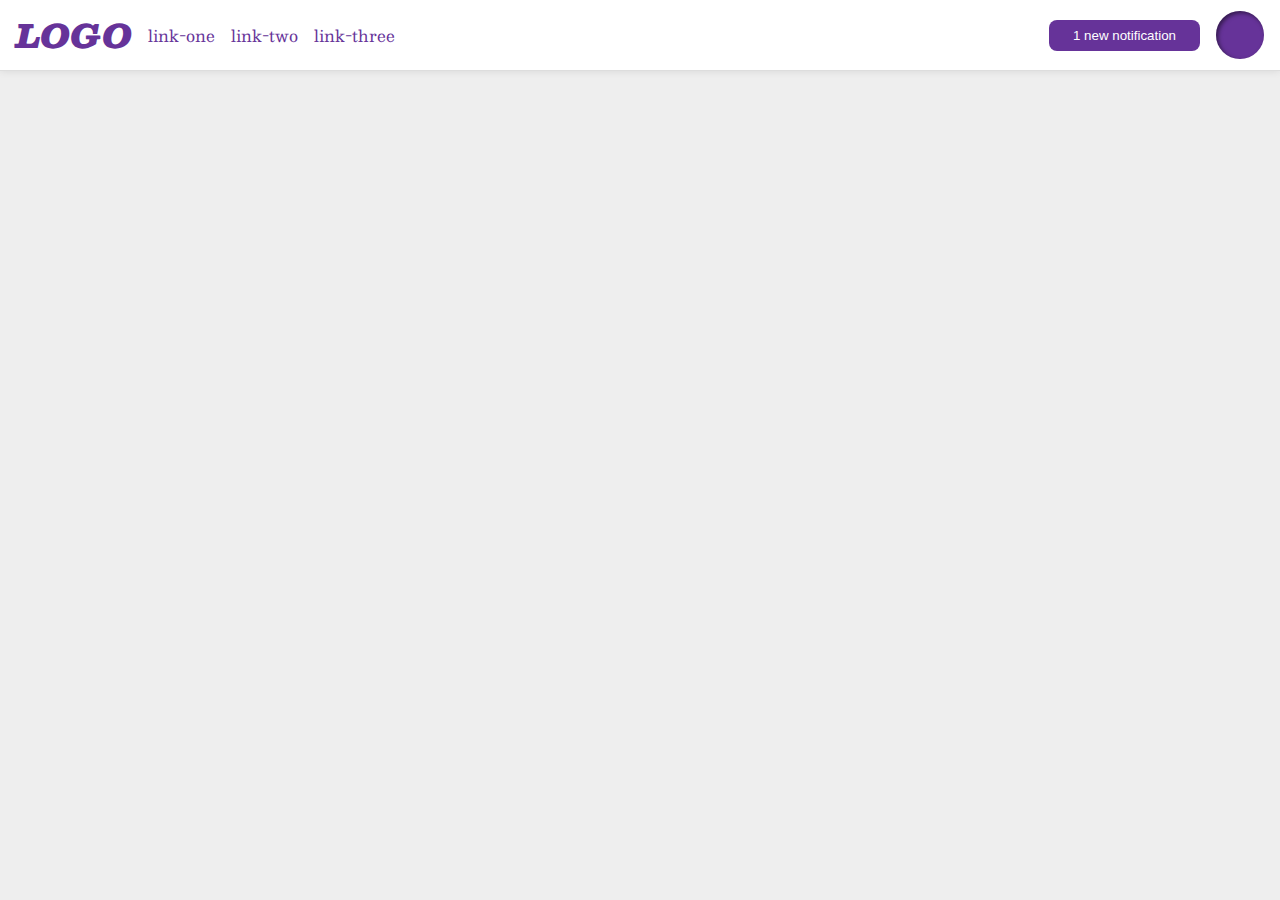
<file: flex/03-flex-header-2/index.html>
<!DOCTYPE html>
<html lang="en">
  <head>
    <meta charset="UTF-8">
    <meta http-equiv="X-UA-Compatible" content="IE=edge">
    <meta name="viewport" content="width=device-width, initial-scale=1.0">
    <title>Flex Header 2</title>
    <link rel="stylesheet" href="style.css">
  </head>
  <body>
    <div class="header">
      <div class="left">
        <div class="logo">
          LOGO
        </div>
        <ul class="links">
          <li><a href="google.com">link-one</a></li>
          <li><a href="google.com">link-two</a></li>
          <li><a href="google.com">link-three</a></li>
        </ul>
      </div>
      <div class="right">
        <button class="notifications">
          1 new notification
        </button>
        <div class="profile-image"></div>
      </div>
    </div>
  </body>
</html>
</file>
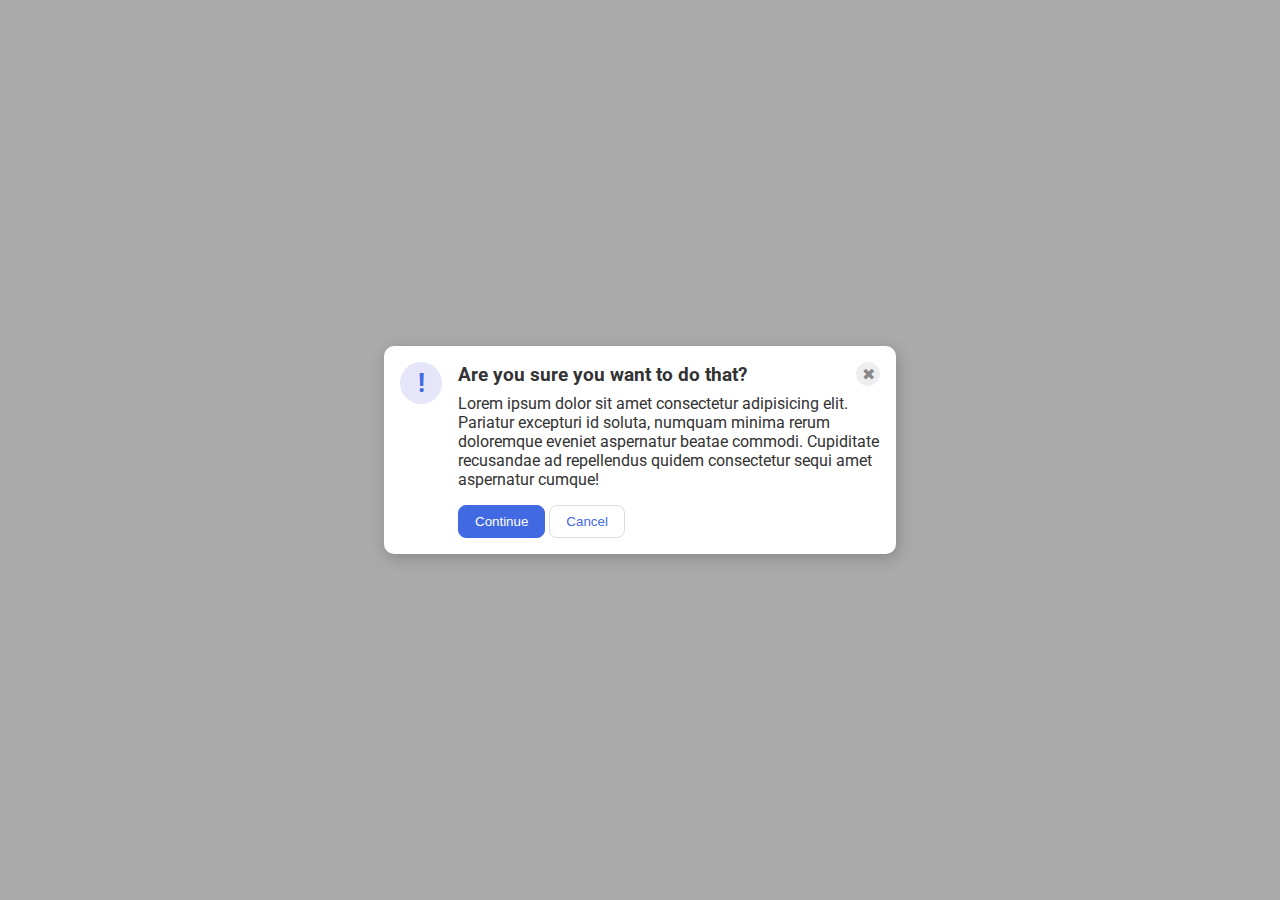
<file: flex/05-flex-modal/index.html>
<!DOCTYPE html>
<html lang="en">
  <head>
    <meta charset="UTF-8">
    <meta http-equiv="X-UA-Compatible" content="IE=edge">
    <meta name="viewport" content="width=device-width, initial-scale=1.0">
    <link rel="stylesheet" href="style.css">
    <title>Modal</title>
  </head>
  <body>
    <div class="modal">
      <div class="icon">!</div>
      <div class="container">
        <div class="header">
          Are you sure you want to do that? 
          <button class="close-button">✖</button> 
        </div>        
        <div class="text">Lorem ipsum dolor sit amet consectetur adipisicing elit. Pariatur excepturi id soluta, numquam minima rerum doloremque eveniet aspernatur beatae commodi. Cupiditate recusandae ad repellendus quidem consectetur sequi amet aspernatur cumque!</div>
        <button class="continue">Continue</button>
        <button class="cancel">Cancel</button>
      </div>
    </div>
  </body>
</html>
</file>
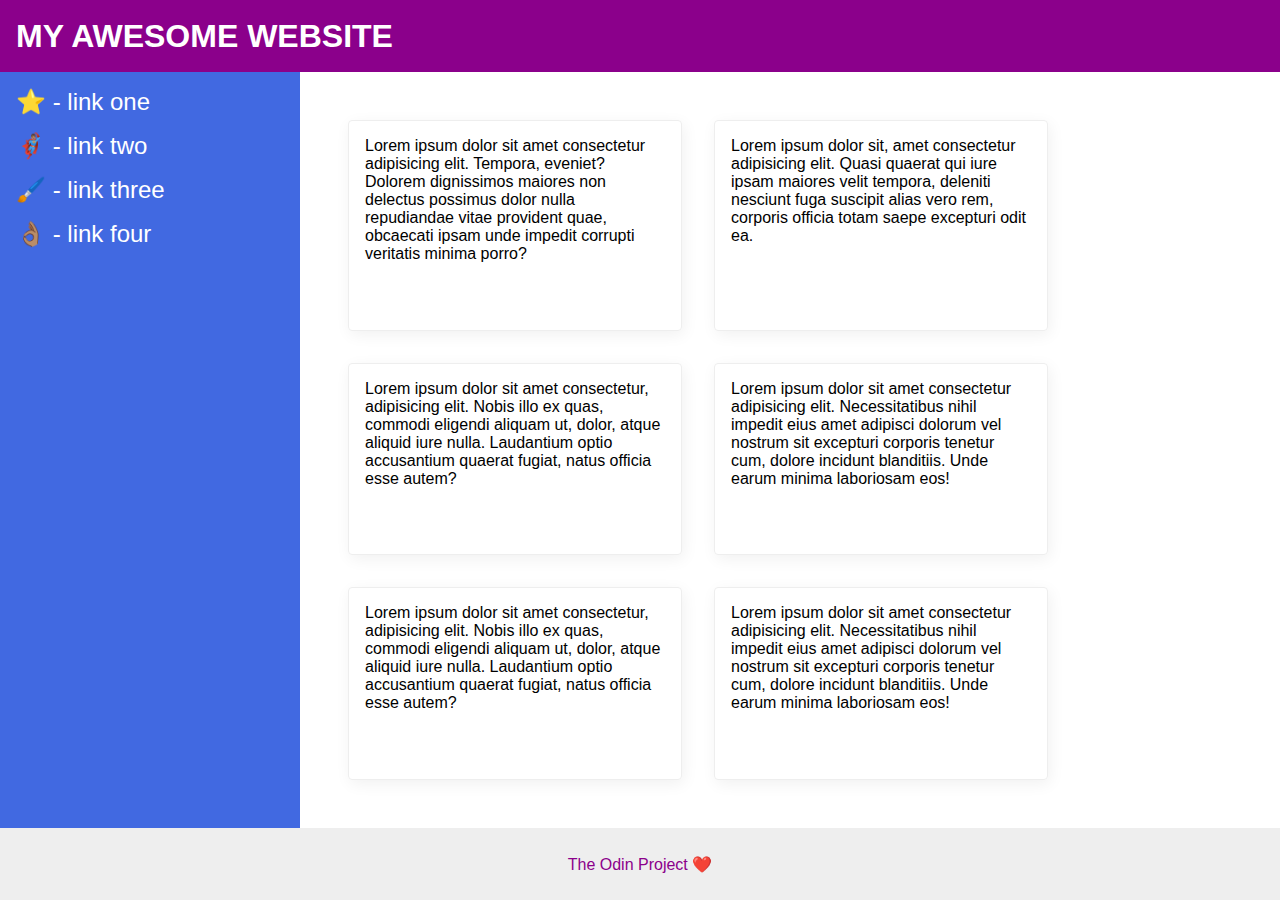
<file: flex/07-flex-layout-2/index.html>
<!DOCTYPE html>
<html lang="en">
  <head>
    <meta charset="UTF-8">
    <meta http-equiv="X-UA-Compatible" content="IE=edge">
    <meta name="viewport" content="width=device-width, initial-scale=1.0">
    <title>The Holy Grail</title>
    <link rel="stylesheet" href="style.css">
  </head>
  <body>
    <div class="header">
      MY AWESOME WEBSITE
    </div>
    <div class="content">
      <div class="sidebar">
        <ul>
          <li><a href="#">⭐ - link one</a></li>
          <li><a href="#">🦸🏽‍♂️ - link two</a></li>
          <li><a href="#">🖌️ - link three</a></li>
          <li><a href="#">👌🏽 - link four</a></li>
        </ul>
      </div>
      <div class="cards">
        <div class="card">Lorem ipsum dolor sit amet consectetur adipisicing elit. Tempora, eveniet? Dolorem dignissimos maiores non delectus possimus dolor nulla repudiandae vitae provident quae, obcaecati ipsam unde impedit corrupti veritatis minima porro?</div>
        <div class="card">Lorem ipsum dolor sit, amet consectetur adipisicing elit. Quasi quaerat qui iure ipsam maiores velit tempora, deleniti nesciunt fuga suscipit alias vero rem, corporis officia totam saepe excepturi odit ea.</div>
        <div class="card">Lorem ipsum dolor sit amet consectetur, adipisicing elit. Nobis illo ex quas, commodi eligendi aliquam ut, dolor, atque aliquid iure nulla. Laudantium optio accusantium quaerat fugiat, natus officia esse autem?</div>
        <div class="card">Lorem ipsum dolor sit amet consectetur adipisicing elit. Necessitatibus nihil impedit eius amet adipisci dolorum vel nostrum sit excepturi corporis tenetur cum, dolore incidunt blanditiis. Unde earum minima laboriosam eos!</div>
        <div class="card">Lorem ipsum dolor sit amet consectetur, adipisicing elit. Nobis illo ex quas, commodi eligendi aliquam ut, dolor, atque aliquid iure nulla. Laudantium optio accusantium quaerat fugiat, natus officia esse autem?</div>
        <div class="card">Lorem ipsum dolor sit amet consectetur adipisicing elit. Necessitatibus nihil impedit eius amet adipisci dolorum vel nostrum sit excepturi corporis tenetur cum, dolore incidunt blanditiis. Unde earum minima laboriosam eos!</div>
      </div>
    </div>
    <div class="footer">
      The Odin Project ❤️
    </div>
  </body>
</html>
</file>
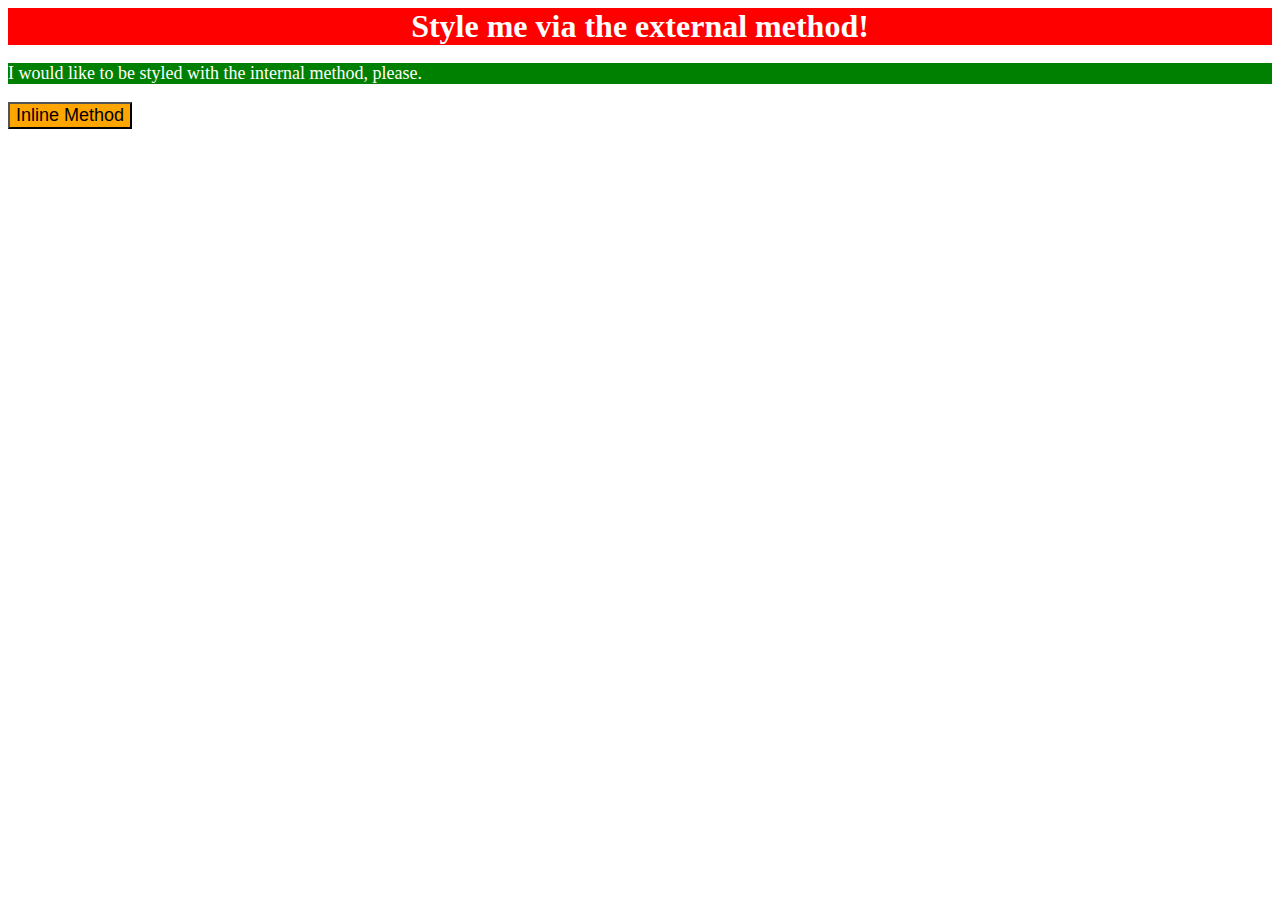
<file: foundations/01-css-methods/index.html>
<!DOCTYPE html>
<html lang="en">
  <head>
    <style>
      p{
        background-color: green;
        color: white;
        font-size: 18px;
      }
    </style>
    <meta charset="UTF-8">
    <meta http-equiv="X-UA-Compatible" content="IE=edge">
    <meta name="viewport" content="width=device-width, initial-scale=1.0">
    <link rel="stylesheet" href="styles.css" />
    <title>Methods for Adding CSS</title>
  </head>
  <body>
    <div>Style me via the external method!</div>
    <p>I would like to be styled with the internal method, please.</p>
    <button style="background-color: orange; font-size: 18px;">Inline Method</button>
  </body>
</html>
</file>
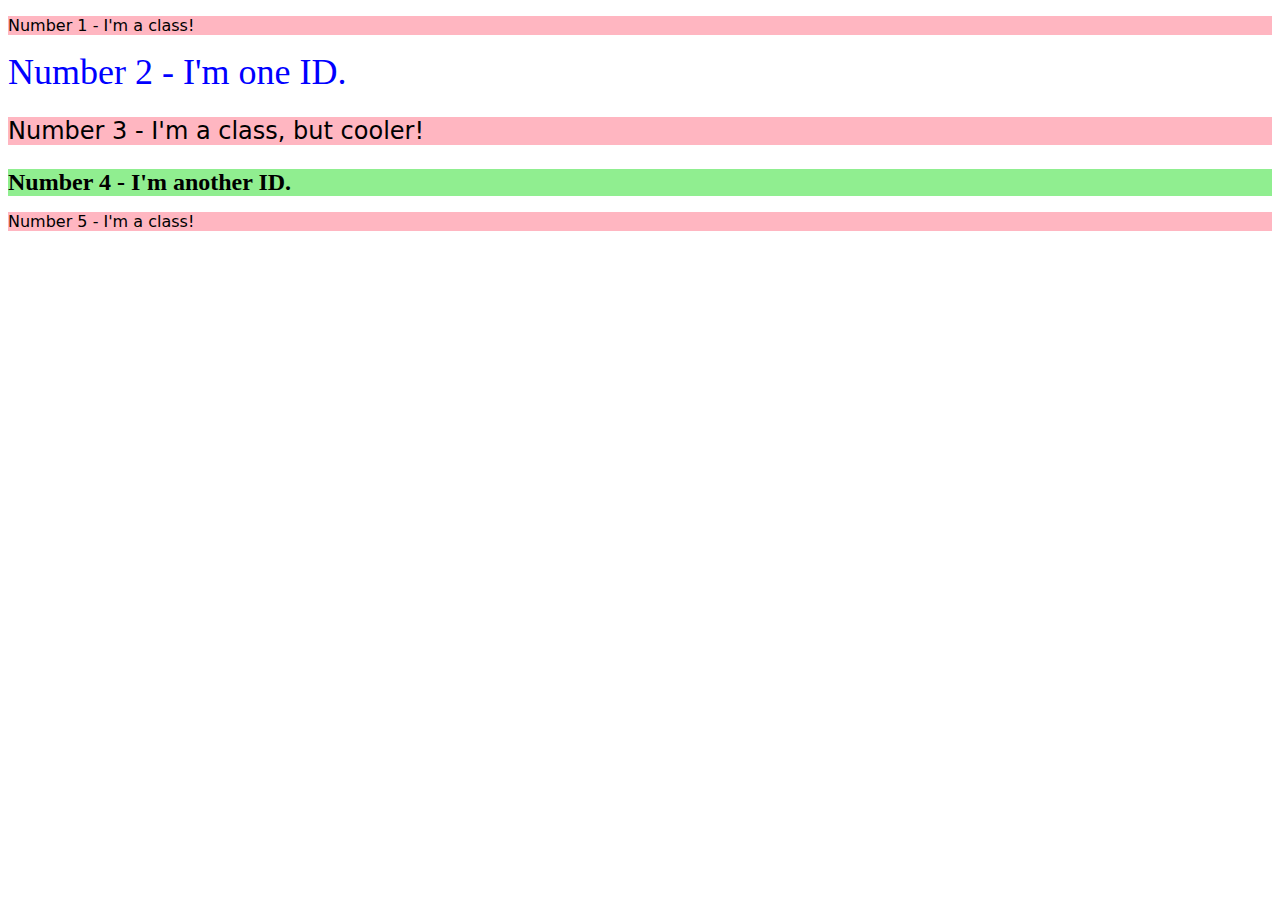
<file: foundations/02-class-id-selectors/index.html>
<!DOCTYPE html>
<html lang="en">
  <head>
    <meta charset="UTF-8">
    <meta http-equiv="X-UA-Compatible" content="IE=edge">
    <meta name="viewport" content="width=device-width, initial-scale=1.0">
    <title>Class and ID Selectors</title>
    <link rel="stylesheet" href="style.css">
  </head>
  <body>
    <p class="odd">Number 1 - I'm a class!</p>
    <div id="number2">Number 2 - I'm one ID.</div>
    <p class="odd cool">Number 3 - I'm a class, but cooler!</p>
    <div id="number4">Number 4 - I'm another ID.</div>
    <p class="odd">Number 5 - I'm a class!</p>
  </body>
</html>
</file>
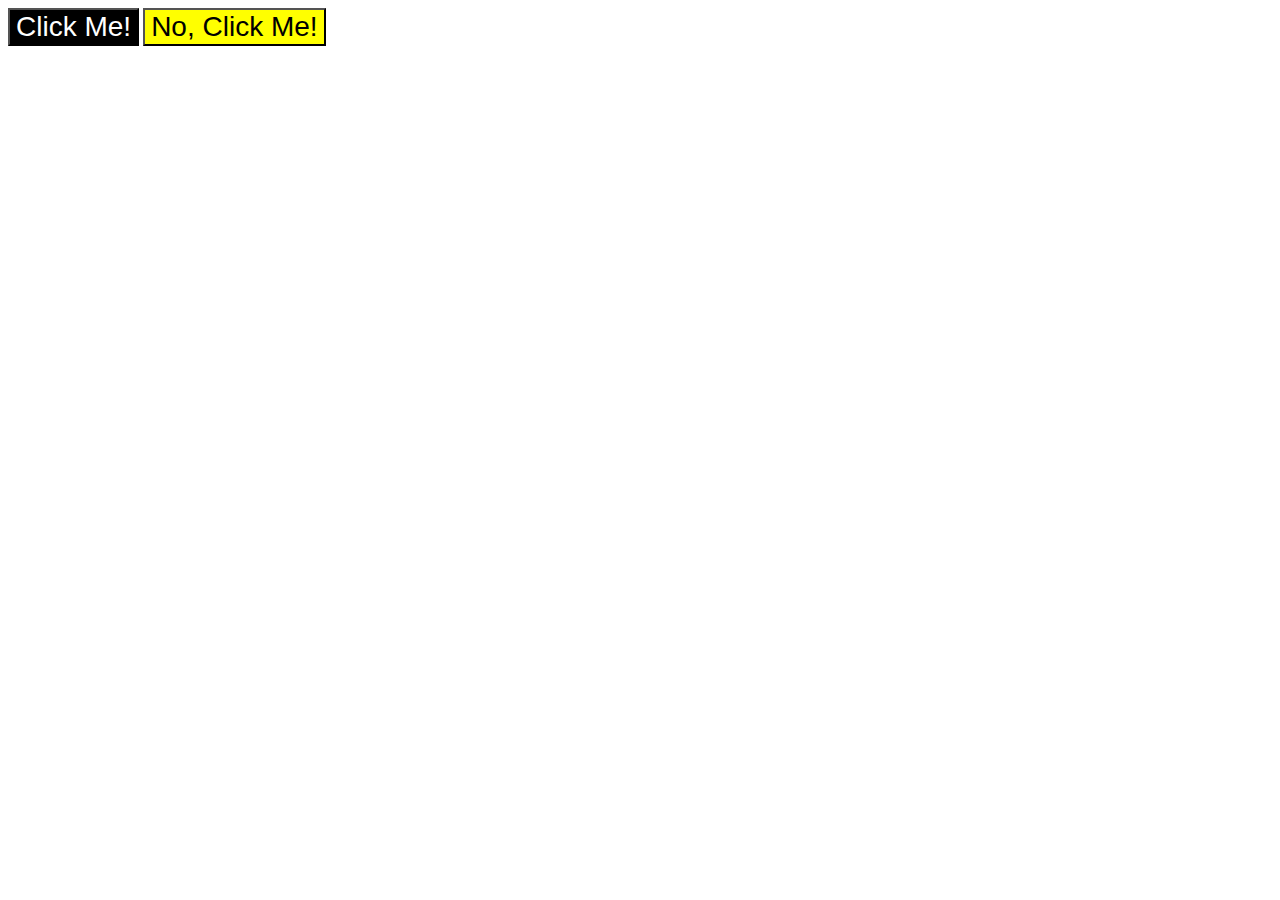
<file: foundations/03-grouping-selectors/index.html>
<!DOCTYPE html>
<html lang="en">
  <head>
    <meta charset="UTF-8">
    <meta http-equiv="X-UA-Compatible" content="IE=edge">
    <meta name="viewport" content="width=device-width, initial-scale=1.0">
    <title>Grouping Selectors</title>
    <link rel="stylesheet" href="style.css">
  </head>
  <body>
    <button class="first">Click Me!</button>
    <button class="second">No, Click Me!</button>
  </body>
</html>
</file>
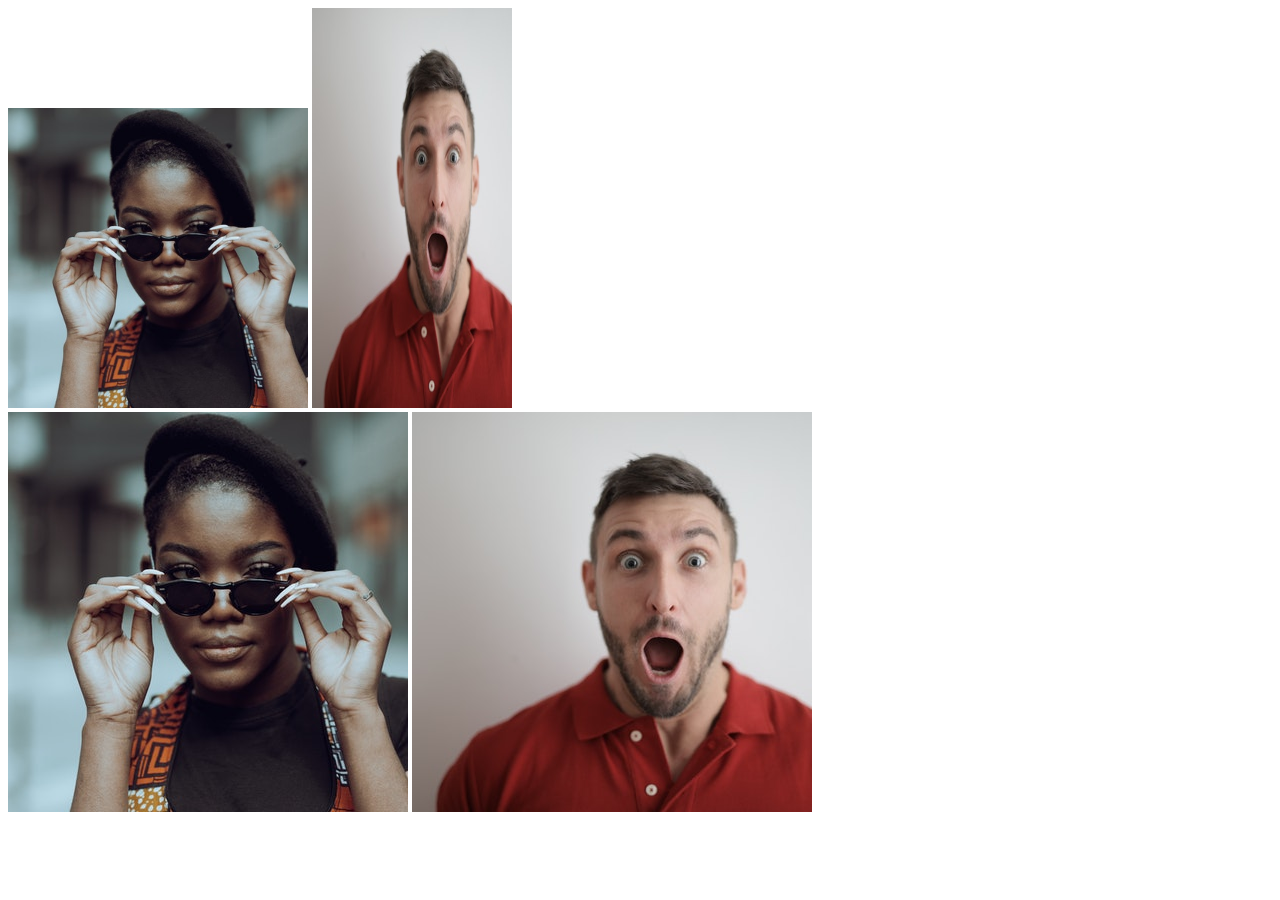
<file: foundations/04-chaining-selectors/index.html>
<!DOCTYPE html>
<html lang="en">
  <head>
    <meta charset="UTF-8">
    <meta http-equiv="X-UA-Compatible" content="IE=edge">
    <meta name="viewport" content="width=device-width, initial-scale=1.0">
    <title>Chaining Selectors</title>
    <link rel="stylesheet" href="style.css">
  </head>
  <body>
    <!-- Check image source path. Review Foundations lesson - Links and Images -->
    <!-- Use the classes BELOW this line -->
    <div>
      <img class="avatar proportioned" src="images/pexels-katho-mutodo-8434791.jpg" alt="Woman with glasses">
      <img class="avatar distorted" src="images/pexels-andrea-piacquadio-3777931.jpg" alt="Man with surprised expression">
    </div>
    <!-- Use the classes ABOVE this line -->
    <div>
      <img class="original proportioned" src="images/pexels-katho-mutodo-8434791.jpg" alt="Woman with glasses">
      <img class="original distorted" src="images/pexels-andrea-piacquadio-3777931.jpg" alt="Man with surprised expression">
    </div>
  </body>
</html>
</file>
<file: flex/03-flex-header-2/style.css>
/* this is some magical font-importing.  
you'll learn about it later. */
@import url('https://fonts.googleapis.com/css2?family=Besley:ital,wght@0,400;1,900&display=swap');

body {
  margin: 0;
  background: #eee;
  font-family: Besley, serif;
}

.header {
  background: white;
  border-bottom: 1px solid #ddd;
  box-shadow: 0 0 8px rgba(0,0,0,.1);
  display: flex;
  justify-content: space-between;
  padding: 8px;
  align-items: center;
}

.profile-image {
  background: rebeccapurple;
  box-shadow: inset 2px 2px 4px rgba(0,0,0,.5);
  border-radius: 50%;
  width: 48px;
  height: 48px;
}

.logo {
  color: rebeccapurple;
  font-size: 32px;
  font-weight: 900;
  font-style: italic;
}

button {
  border: none;
  border-radius: 8px;
  background: rebeccapurple;
  color: white;
  padding: 8px 24px;
}

a {
  /* this removes the line under our links */
  text-decoration: none;
  color: rebeccapurple;
}

ul {
  list-style-type: none;
  display: flex;
  margin: 0;
  padding: 0;
  gap: 16px;
}

.left, .right {
  margin: 0px 8px 0px 8px;
  display: flex;
  align-items: center;
  gap: 16px;
}
</file>
<file: flex/05-flex-modal/style.css>
@import url('https://fonts.googleapis.com/css2?family=Roboto:wght@400;700&display=swap');

html, body {
  height: 100%;
}

body {
  font-family: Roboto, sans-serif;
  margin: 0;
  background: #aaa;
  color: #333;
  /* I'll give you this one for free lol */
  display: flex;
  align-items: center;
  justify-content: center;
}

.modal {
  background: white;
  width: 480px;
  border-radius: 10px;
  box-shadow: 2px 4px 16px rgba(0,0,0,.2);
  display: flex;
  padding: 16px;
  gap: 16px;
}

.icon {
  color: royalblue;
  font-size: 26px;
  font-weight: 700;
  background: lavender;
  width: 42px;
  height: 42px;
  border-radius: 50%;
  display: flex;
  align-items: center;
  justify-content: center;
  flex-shrink: 0;
}

.header {
  display: flex;
  justify-content: space-between;
  font-weight: 700;
  font-size: 120%;
  margin-bottom: 8px;
  align-items: center;
}

.text {
  margin-bottom: 16px;
}

.close-button {
  background: #eee;
  border-radius: 50%;
  color: #888;
  font-weight: 400;
  font-size: 16px;
  height: 24px;
  width: 24px;
  display: flex;
  align-items: center;
  justify-content: center;
  border: 1px solid #eee;
  padding: 0;
}

button {
  cursor: pointer;
  padding: 8px 16px;
  border-radius: 8px;
}

button.continue {
  background: royalblue;
  border: 1px solid royalblue;
  color: white;
}

button.cancel {
  background: white;
  border: 1px solid #ddd;
  color: royalblue;
}
</file>
<file: flex/07-flex-layout-2/style.css>
body {
  font-family: -apple-system, BlinkMacSystemFont, 'Segoe UI', Roboto, Oxygen, Ubuntu, Cantarell, 'Open Sans', 'Helvetica Neue', sans-serif;
  margin: 0;
  min-height: 100vh;
  display: flex;
  flex-direction: column;
}

.header {
  display: flex;
  align-items: center;
  height: 72px;
  background: darkmagenta;
  color: white;
  font-size: 32px;
  font-weight: 900;
  padding: 0px 16px;
}

.footer {
  display: flex;
  height: 72px;
  background: #eee;
  color: darkmagenta;
  align-items: center;
  justify-content: center;
}

.content {
  display: flex;
  flex: 1;
}

.sidebar {
  width: 300px;
  background: royalblue;
  box-sizing: border-box;
  width: 300px;
  flex-shrink: 0;
  padding: 16px;
}

ul {
  list-style-type: none;
  margin: 0;
  padding: 0;
}

li {
  margin-bottom: 16px;
}

a {
  color: white;
  text-decoration: none;
  font-size: 24px;
}

.cards {
  display: flex;
  flex-wrap: wrap;
  padding: 32px;
}

.card {
  border: 1px solid #eee;
  box-shadow: 2px 4px 16px rgba(0,0,0,.06);
  border-radius: 4px;
  padding: 16px;
  margin: 16px;
  width: 300px;
}
</file>
<file: foundations/01-css-methods/styles.css>
div {
    background-color: red;
    color: white;
    font-size: 32px;
    text-align: center;
    font-weight: 700;
}
</file>
<file: foundations/02-class-id-selectors/style.css>
.odd {
    background-color: #FFB6C1;
    font-family: "Verdana", "DejaVu Sans", sans-serif;
}

#number2 {
    color: blue;
    font-size: 36px;
}

.cool {
    font-size: 24px;
}

#number4 {
    background-color: lightgreen;
    font-size: 24px;
    font-weight: bold;
}
</file>
<file: foundations/03-grouping-selectors/style.css>
.first, .second {
    font-size: 28px;
    font-family: "Helvetica", "Times New Roman", sans-serif;
}

.first {
    background-color: black;
    color: white;
}

.second {
    background-color: yellow;
}
</file>
<file: foundations/04-chaining-selectors/style.css>
/* Add CSS Styling */
.avatar.proportioned {
    width: 300px;
    height: auto;
}

.avatar.distorted {
    width: 200px;
    height: 400px;
}
</file>
